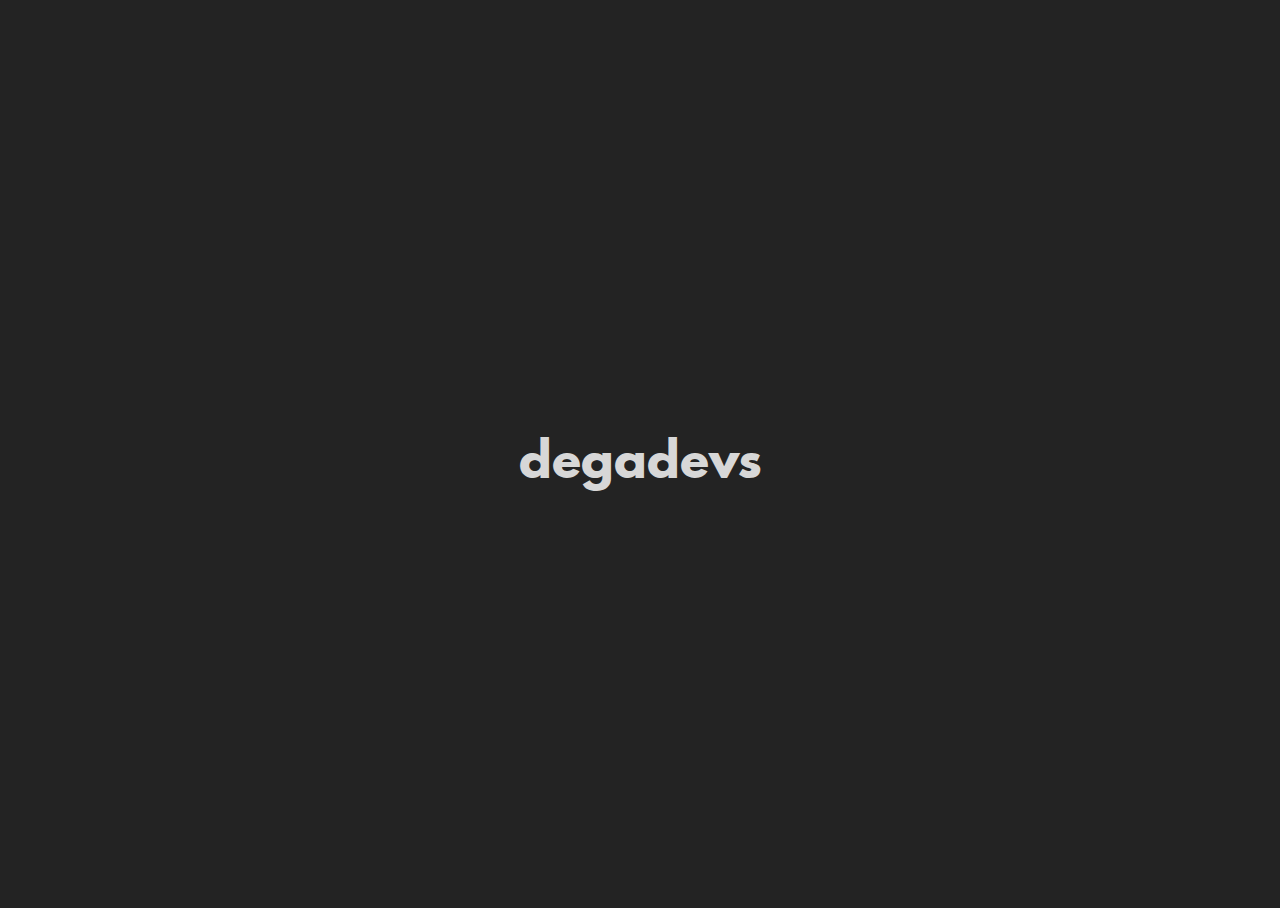
<file: index.html>
<!DOCTYPE html>
<html lang="en" dir="ltr">
  <head>
    <link rel="stylesheet" type="text/css" href="style.css">
    <meta charset="utf-8">
    <title>degadevs</title>
  </head>
  <body>
    <div class="container">
      <h2><a href="mailto:contact@degadevs.com">degadevs</a></h2>
    </div>
  </body>
</html>
</file>
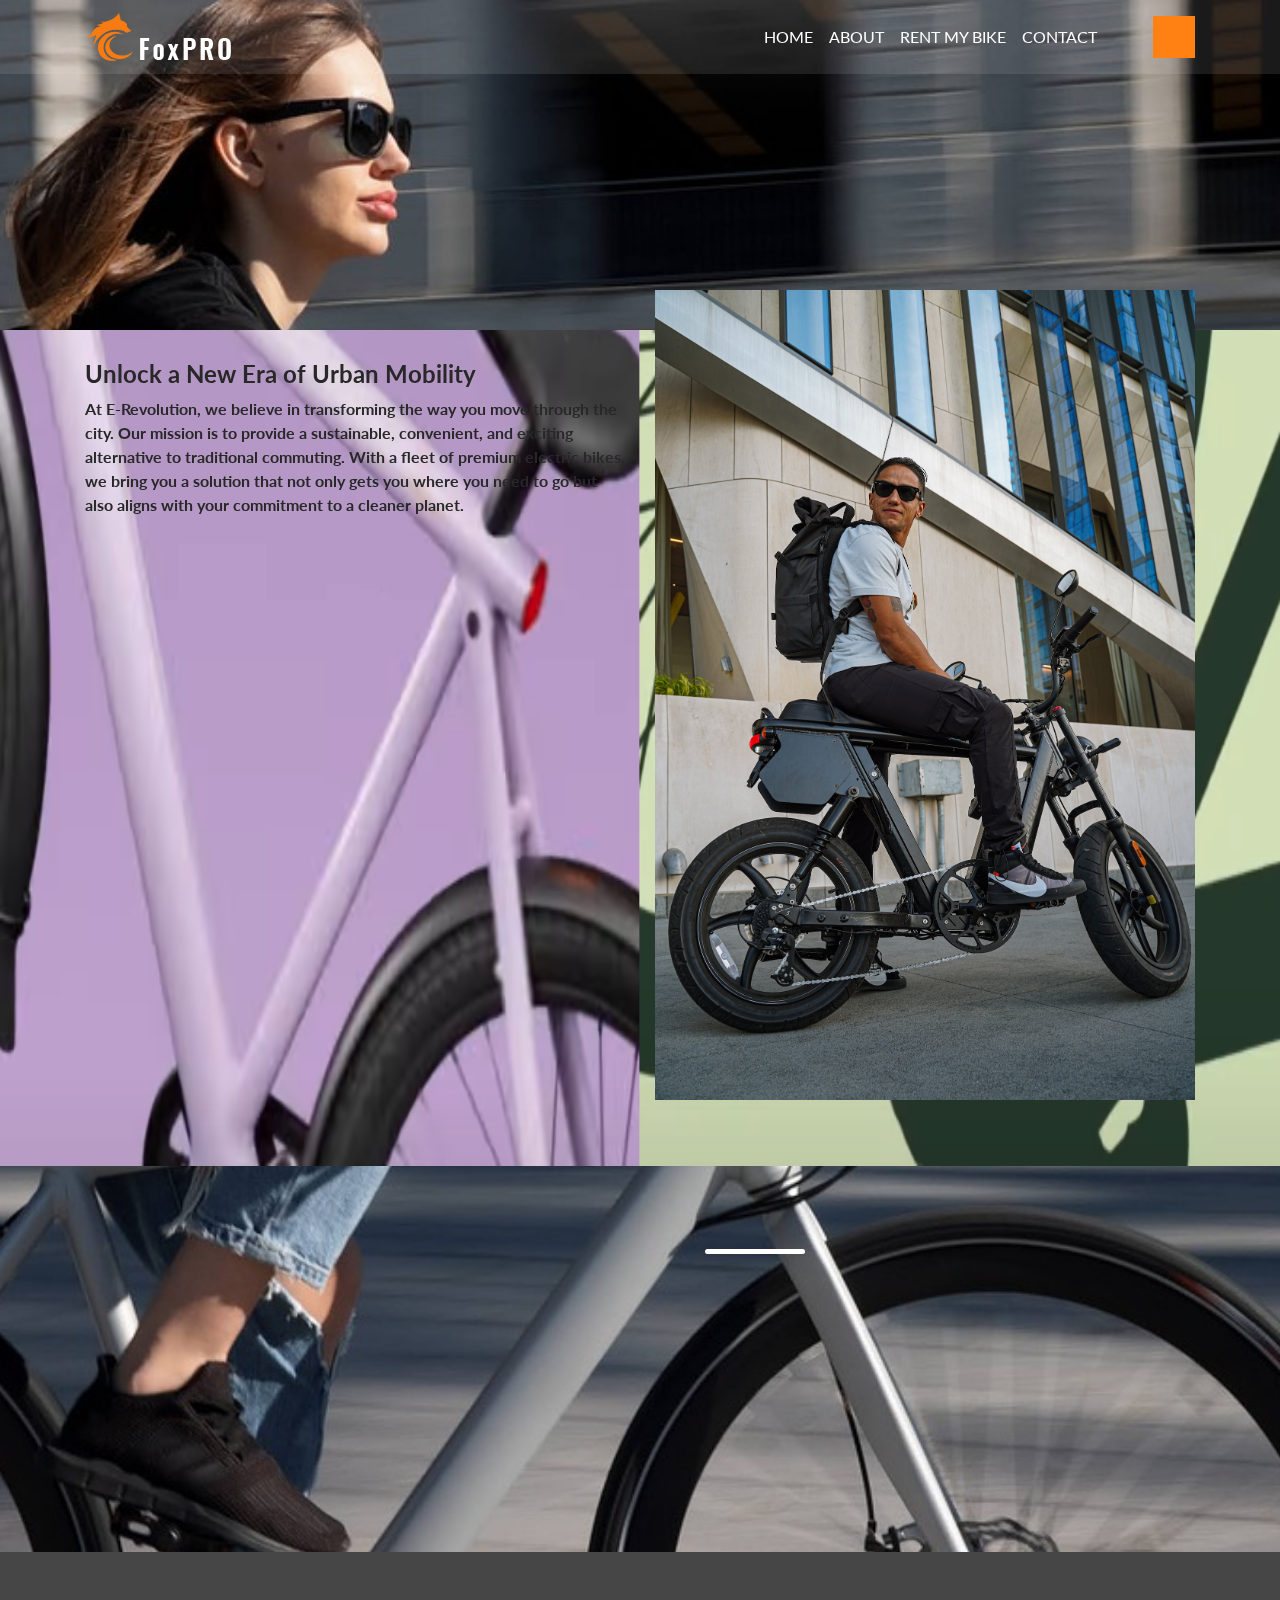
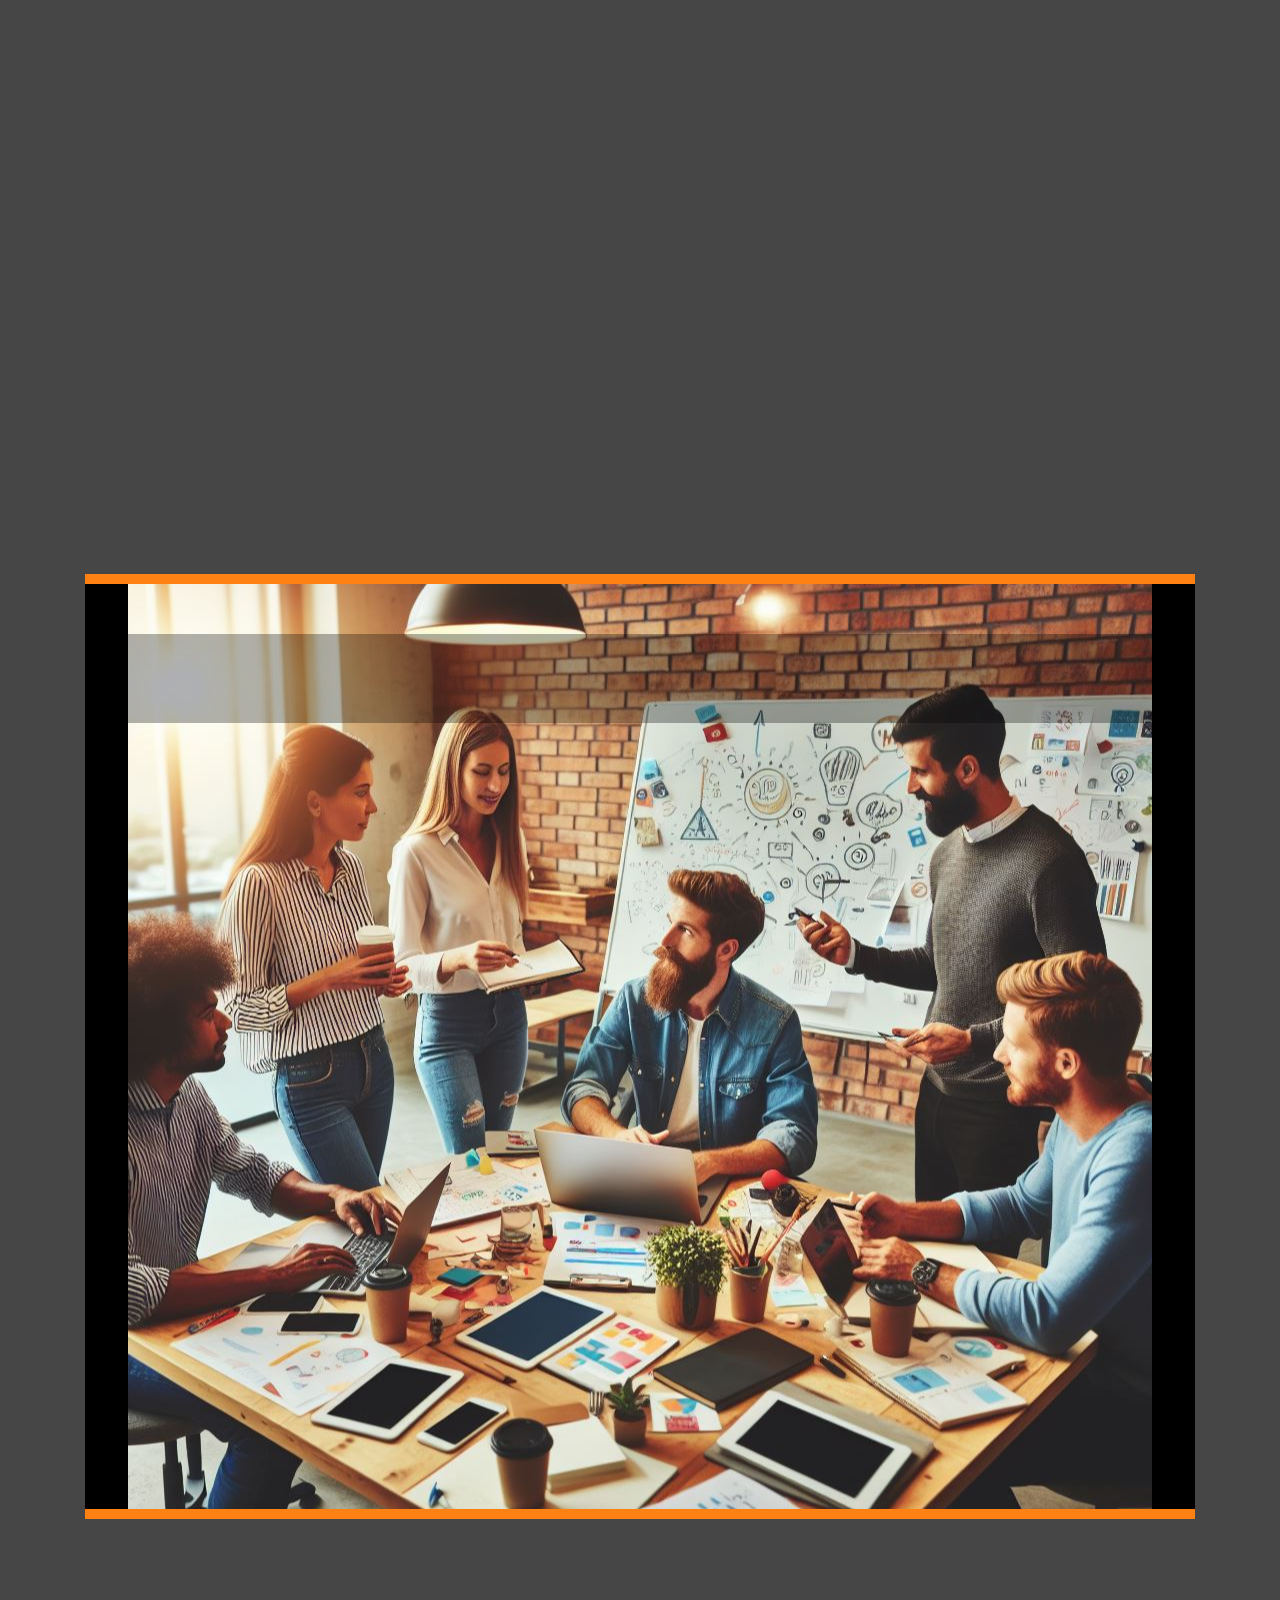
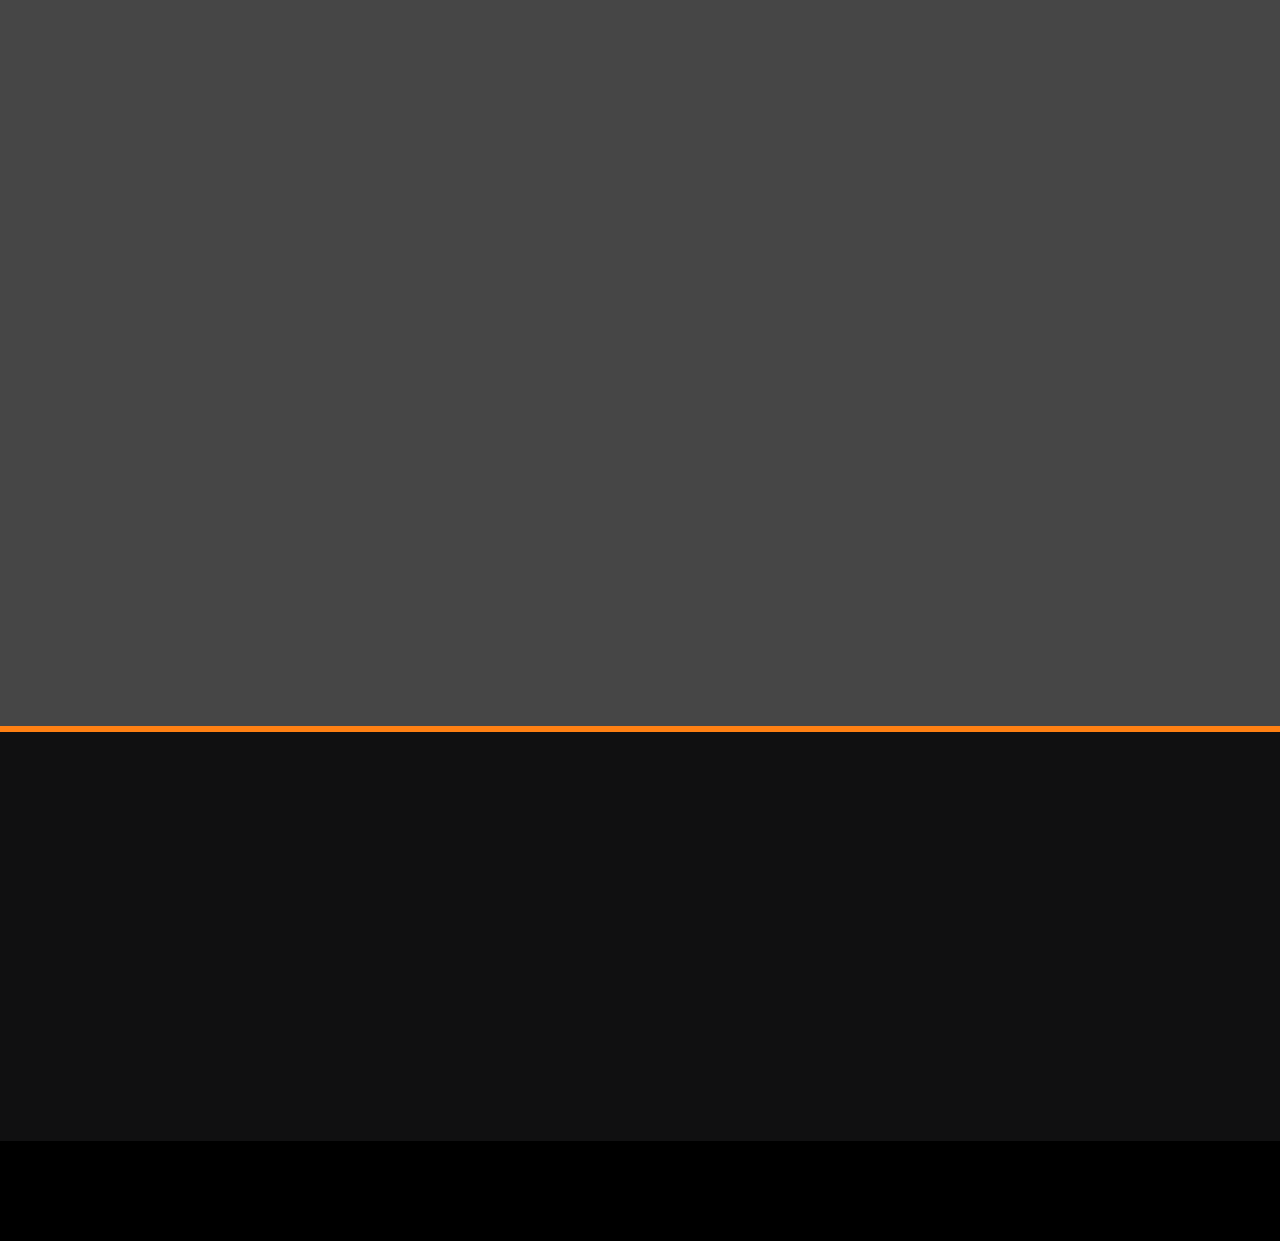
<file: fox/index.html>
<!doctype html>
<!--
	Fox by FreeHTML5.co
	Twitter: https://twitter.com/fh5co
	Facebook: https://fb.com/fh5co
	URL: https://freehtml5.co
-->
<html lang="en">
<head>
  <!-- Required meta tags -->
  <meta charset="utf-8">
  <meta name="viewport" content="width=device-width, initial-scale=1, shrink-to-fit=no">
  <title>Fox - Free One Page Template, Free Fitness HTML5 Template by FreeHTML5.co</title>

  <!-- Bootstrap CSS -->
  <link href="css/animate.css" rel="stylesheet">
  <link rel="stylesheet" href="css/bootstrap.min.css" type="text/css">
  <link href="https://fonts.googleapis.com/css?family=Lato:300,400,700" rel="stylesheet">
  <link rel="stylesheet" href="css/style.css">
</head>
<body>
<div class="container-fluid pl-0 pr-0 bg-img clearfix parallax-window2" data-parallax="scroll" data-image-src="images/banner2.jpg">
  <nav class="navbar navbar-expand-md navbar-dark">
    <div class="container"> 
      <!-- Brand --> 
      <a class="navbar-brand mr-auto" href="#"><img src="images/logo.png" alt="FoxPro" /></a> 
      
      <!-- Toggler/collapsibe Button -->
      <button class="navbar-toggler" type="button" data-toggle="collapse" data-target="#collapsibleNavbar"> <span class="navbar-toggler-icon"></span> </button>
      
      <!-- Navbar links -->
      <div class="collapse navbar-collapse" id="collapsibleNavbar">
        <ul class="navbar-nav ml-auto">
          <li class="nav-item"> <a class="nav-link" href="#">Home</a> </li>
          <li class="nav-item"> <a class="nav-link" href="#about-us">About</a> </li>
          <li class="nav-item"> <a class="nav-link" href="#">Rent my bike</a> </li>
          <li class="nav-item"> <a class="nav-link" href="#contact">Contact</a> </li>
        </ul>
        <ul class="navbar-nav ml-5">
          <li class="nav-item"> <a class="nav-link btn btn-danger" href="#">&nbsp;&nbsp;&nbsp;&nbsp;&nbsp;&nbsp;</a> </li>
        </ul>
      </div>
    </div>
  </nav>
  <div class="container">
    <div class="fh5co-banner-text-box">
      <!-- <div class="quote-box pl-5 pr-5 wow bounceInRight"> -->
        <!-- <h2> FREE TEMPLATE <br><span>BY FREEHTML5.CO</span> </h2> -->
      <!-- </div> -->
      <!-- <a href="#" class="btn text-uppercase btn-outline-danger btn-lg mr-3 mb-3 wow bounceInUp"> What's new</a> <a href="#" class="btn text-uppercase btn-outline-danger btn-lg mb-3 wow bounceInDown"> Courses</a> </div> -->
  </div>
</div>
<div class="container-fluid fh5co-network">
  <div class="container">
    <div class="row">
      <div class="col-md-6">
        <h4 class="wow bounceInUp">Unlock a New Era of Urban Mobility</h4>
        <h2 class="wow bounceInRight"></h2>
        <!-- <hr /> -->
        <h5 class="wow bounceInLeft"></h5>
        <p class="wow bounceInDown">At E-Revolution, we believe in transforming the way you move through the city. Our mission is to provide a sustainable, convenient, and exciting alternative to traditional commuting. With a fleet of premium electric bikes, we bring you a solution that not only gets you where you need to go but also aligns with your commitment to a cleaner planet.</p>
      </div>
      <div class="col-md-6">
        <figure class="wow bounceInDown"> <img src="images/about-img.jpg" alt="gym" class="img-fluid" /> </figure>
      </div>
    </div>
  </div>
</div>
<div id="about-us" class="container-fluid fh5co-about-us pl-0 pr-0 parallax-window" data-parallax="scroll" data-image-src="images/about-us-bg.jpg">
  <div class="container">
    <div class="col-sm-6 offset-sm-6">
      <h2 class="wow bounceInLeft" data-wow-delay=".25s">ABOUT US</h2>
      <hr/>
      <p class="wow bounceInRight" data-wow-delay=".25s">Meet the innovative minds fueling the VanMoof Share Locator experience - a dynamic team of cycling enthusiasts, tech-savvy individuals, and community builders who share a common passion for transforming the way people experience urban biking. Our team is a vibrant blend of talent, each contributing their unique skills to create a seamless, user-friendly platform that brings together VanMoof owners and riders in a collaborative sharing community.</p>
      <a class="btn btn-lg btn-outline-danger d-inline-block text-center mx-auto wow bounceInDown">Learn More</a> </div>
  </div>
</div>
<div class="container-fluid fh5co-content-box">
  <div class="container">
    <div class="row">
      <div class="col-md-5 pr-0"><img src="images/handshake.jpg" alt="gym" class="img-fluid wow bounceInLeft" /> </div>
      <div class="col-md-7 pl-0">
        <div class="wow bounceInRight" data-wow-delay=".25s">
          <div class="card-img-overlay">
            <p>Ensuring the seamless execution of bike sharing logistics falls into the capable hands of our operations and logistics experts. From developing efficient rental processes to overseeing the maintenance and cleanliness of the shared bikes, this team works tirelessly to guarantee a reliable and enjoyable experience for both bike owners and renters.</p>
          </div>
          <img src="images/gym-girls.jpg" alt="girls in gym" class="img-fluid" /> </div>
      </div>
    </div>
    <div class="row trainers pl-0 pr-0">
      <div class="col-12 bg-50">
        <div class="quote-box2 wow bounceInDown" data-wow-delay=".25s">
          <h2> Us </h2>
        </div>
      </div>
      <div class="col-md-6 pr-5 pl-5">
        <div class="card text-center wow bounceInLeft" data-wow-delay=".25s"> <img class="card-img-top rounded-circle img-fluid" src="images/founder2.jpg" alt="Card image">
          <div class="card-body mb-5">
            <h4 class="card-title">D. Turner</h4>
            <p class="card-text">
              D. Turner, a seasoned entrepreneur and co-founder of VanMoof Share Locator, is a strategic thinker with a passion for cycling. Having founded and led successful ventures in the tech and sharing economy sectors, David recognized the untapped potential in connecting VanMoof enthusiasts through a shared platform. His business prowess and understanding of market dynamics are crucial in shaping the platform's growth and expansion. David envisions VanMoof Share Locator as not just a bike-sharing service but a catalyst for a community-driven urban cycling movement.
            </p>
          </div>
        </div>
      </div>
      <div class="col-md-6 pl-5 pr-5">
        <div class="card text-center wow bounceInRight" data-wow-delay=".25s"> <img class="card-img-top rounded-circle img-fluid" src="images/founder3.jpg" alt="Card image">
          <div class="card-body mb-5">
            <h4 class="card-title">Mitchel</h4>
            <p class="card-text">James Mitchell, an innovative businessman and co-founder of VanMoof Share Locator, is the driving force behind the platform's tech integration and business innovation. With a background in launching and scaling technology startups, James saw an opportunity to redefine urban mobility through smart sharing solutions. His strategic vision and commitment to leveraging technology for positive change make him instrumental in creating a seamless and user-friendly experience on the VanMoof Share Locator platform. James envisions a future where the intersection of technology and cycling transforms the way people navigate and experience urban living.</p>
          </div>
        </div>
      </div>
    </div>
    <div class="row gallery">
      <div class="col-md-4">
        <div class="card">
          <div class="card-body mb-4 wow bounceInLeft" data-wow-delay=".25s">
            <h4 class="card-title">Cycling Enthusiasts</h4>
            <p class="card-text">Our team includes dedicated cycling enthusiasts who understand the joy and freedom that comes with riding a VanMoof bike. This passion drives our commitment to creating a platform that not only facilitates bike sharing but also enhances the overall cycling experience.</p>
          </div>
          <img class="card-img-top img-fluid wow bounceInRight" data-wow-delay=".25s" src="images/team1.jpg" alt="Card image"> </div>
      </div>
      <div class="col-md-4">
        <div class="card"> <img class="card-img-top img-fluid wow bounceInUp" data-wow-delay=".25s" src="images/team2.jpeg" alt="Card image">
          <div class="card-body mt-4 wow bounceInDown" data-wow-delay=".25s">
            <h4 class="card-title">Tech Wizards</h4>
            <p class="card-text">Behind the scenes, our tech wizards are the architects of the VanMoof Share Locator platform. Highly skilled in app development, real-time mapping, and secure peer-to-peer transactions, they ensure that our users have a smooth, reliable, and secure experience from registration to ride completion. </p>
          </div>
        </div>
      </div>
      <div class="col-md-4">
        <div class="card">
          <div class="card-body mb-4 wow bounceInRight" data-wow-delay=".25s">
            <h4 class="card-title">Customer Support Heroes</h4>
            <p class="card-text">Our dedicated customer support team is ready to assist users at every step. Whether it's helping with registration, resolving issues, or answering inquiries, these heroes are committed to providing prompt and effective support to ensure a positive experience for everyone in the VanMoof Share community. </p>
          </div>
          <img class="card-img-top img-fluid wow bounceInLeft" data-wow-delay=".25s" src="images/team3.jpeg" alt="Card image"> </div>
      </div>
    </div>
  </div>
</div>
<footer class="container-fluid">
  <div class="container">
    <div class="row">
      <div class="col-md-3 footer1 d-flex wow bounceInLeft" data-wow-delay=".25s">
        <div class="d-flex flex-wrap align-content-center"> <a href="#"><img src="images/logo.png" alt="logo" /></a>
          <p>Lorem ipsum dolor sit amet, consectetuer adipiscing elit. Aenean commodo
            dolor. Ae</p>
          <p>&copy; 2018 Foxpro. All rights reserved.<br> Design by <a href="https://freehtml5.co" target="_blank">FreeHTML5</a>.</p>
        </div>
      </div>
      <div class="col-md-6 footer2 wow bounceInUp" data-wow-delay=".25s" id="contact">
        <div class="form-box">
          <h4>CONTACT US</h4>
          <table class="table table-responsive d-table">
            <tr>
              <td><input type="text" class="form-control pl-0" placeholder="NAME" /></td>
              <td><input type="email" class="form-control pl-0" placeholder="EMAIL" /></td>
            </tr>
            <tr>
              <td colspan="2"></td>
            </tr>
            <tr>
              <td colspan="2"><input type="text" class="form-control pl-0" placeholder="ADDRESS" /></td>
            </tr>
            <tr>
              <td colspan="2"></td>
            </tr>
            <tr>
              <td colspan="2"><input type="text" class="form-control pl-0" placeholder="MESSAGES" /></td>
            </tr>
            <tr>
              <td colspan="2"></td>
            </tr>
            <tr>
              <td colspan="2" class="text-center pl-0"><button type="submit" class="btn btn-dark">SEND</button></td>
            </tr>
          </table>
        </div>
      </div>
      <div class="col-md-3 footer3 wow bounceInRight" data-wow-delay=".25s">
        <h5>ADDRESS</h5>
        <p>Lorem ipsum dolor sit 
          amet, consectetuer adipiscing elit.</p>
        <h5>PHONE</h5>
        <p>253232323232</p>
        <h5>EMAIL</h5>
        <p>email@example.com</p>
        <div class="social-links">
          <ul class="nav nav-item">
            <li><a href="https://www.facebook.com/fh5co" class="btn btn-secondary mr-1 mb-2"><img src="images/facebook.png" alt="facebook" /></a></li>
            <li><a href="#"  class="btn btn-secondary mr-1 ml-1 mb-2"><img src="images/facebook.png" alt="facebook" /></a></li>
            <li><a href="#"  class="btn btn-secondary mr-1 ml-1 mb-2"><img src="images/facebook.png" alt="facebook" /></a></li>
            <li><a href="#"  class="btn btn-secondary ml-1 mb-2"><img src="images/facebook.png" alt="facebook" /></a></li>
          </ul>
        </div>
      </div>
    </div>
  </div>
</footer>

<!-- Optional JavaScript --> 
<!-- jQuery first, then Bootstrap JS, ... -->

<script src="js/jquery.min.js"></script>
<script src="js/bootstrap.min.js"></script>
<script src="js/parallax.js"></script>
<script src="js/wow.js"></script>
<script src="js/main.js"></script>

</body>
</html>
</file>
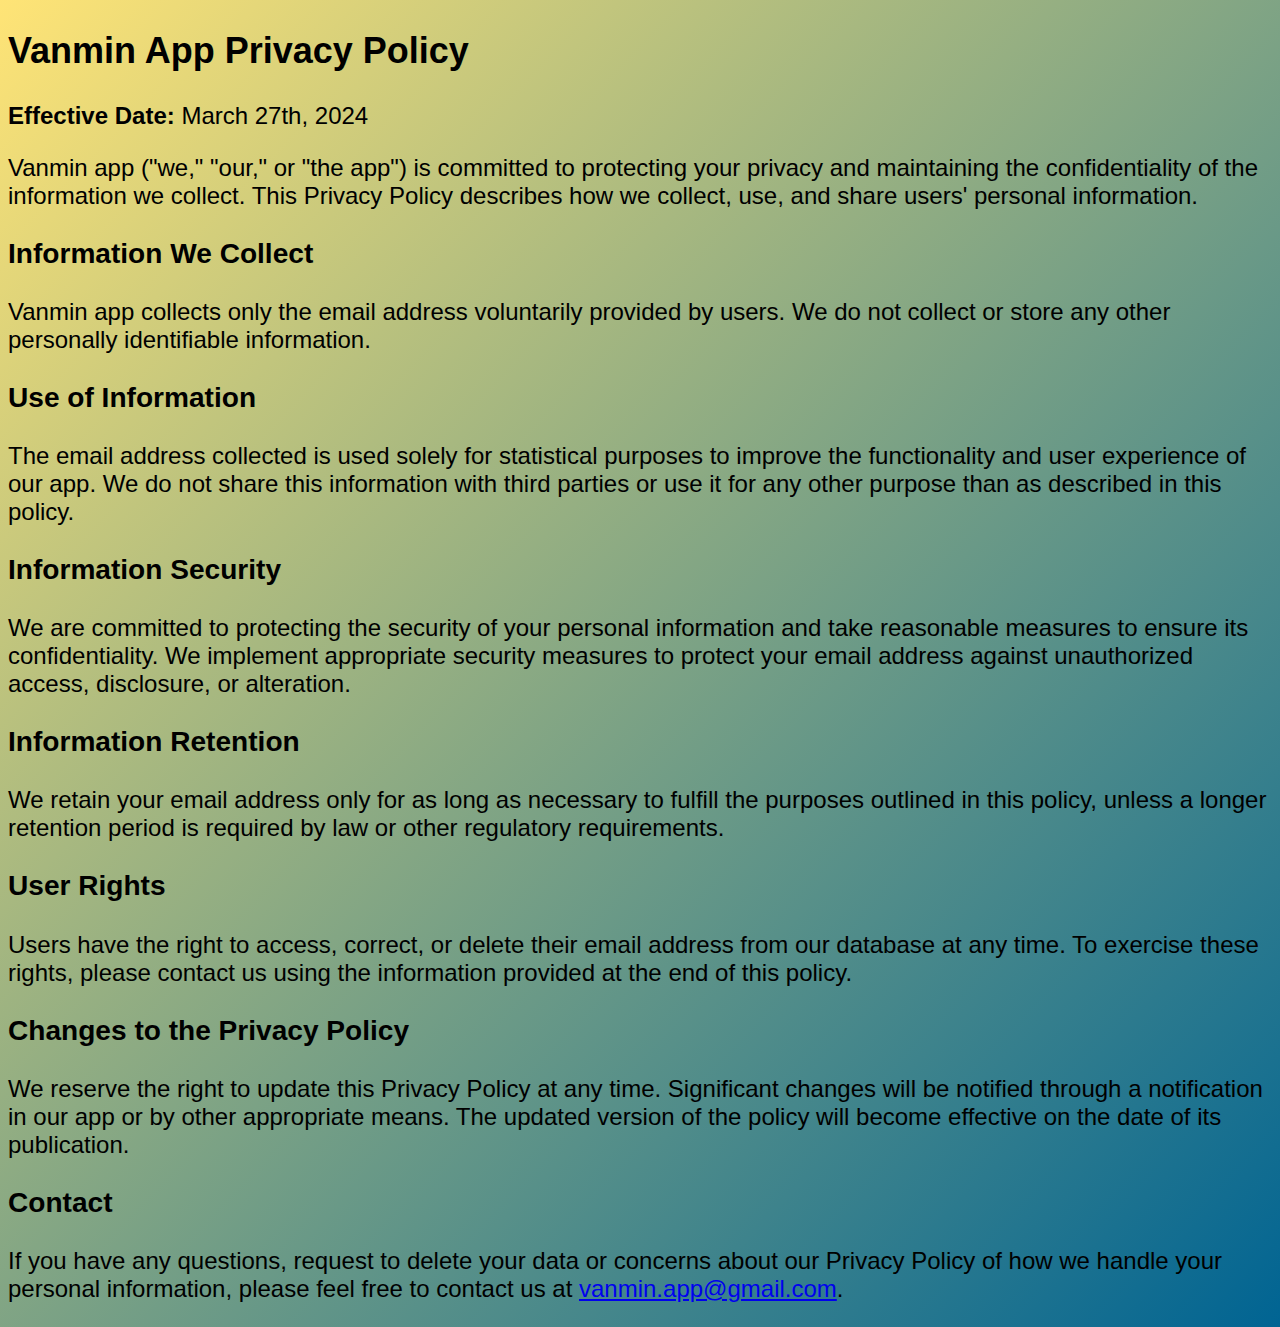
<file: vanmin/privacyPolicy.html>
<!DOCTYPE html>
<html lang="en">
<head>
    <meta charset="UTF-8">
    <meta name="viewport" content="width=device-width, initial-scale=1.0">
    <title>Vanmin App Privacy Policy</title>
    <link rel="stylesheet" href="style.css">
</head>
<body>
    <h2>Vanmin App Privacy Policy</h2>
    <p><strong>Effective Date:</strong> March 27th, 2024</p>
    <p>Vanmin app ("we," "our," or "the app") is committed to protecting your privacy and maintaining the confidentiality of the information we collect. This Privacy Policy describes how we collect, use, and share users' personal information.</p>
    
    <h3>Information We Collect</h3>
    <p>Vanmin app collects only the email address voluntarily provided by users. We do not collect or store any other personally identifiable information.</p>
    
    <h3>Use of Information</h3>
    <p>The email address collected is used solely for statistical purposes to improve the functionality and user experience of our app. We do not share this information with third parties or use it for any other purpose than as described in this policy.</p>
    
    <h3>Information Security</h3>
    <p>We are committed to protecting the security of your personal information and take reasonable measures to ensure its confidentiality. We implement appropriate security measures to protect your email address against unauthorized access, disclosure, or alteration.</p>
    
    <h3>Information Retention</h3>
    <p>We retain your email address only for as long as necessary to fulfill the purposes outlined in this policy, unless a longer retention period is required by law or other regulatory requirements.</p>
    
    <h3>User Rights</h3>
    <p>Users have the right to access, correct, or delete their email address from our database at any time. To exercise these rights, please contact us using the information provided at the end of this policy.</p>
    
    <h3>Changes to the Privacy Policy</h3>
    <p>We reserve the right to update this Privacy Policy at any time. Significant changes will be notified through a notification in our app or by other appropriate means. The updated version of the policy will become effective on the date of its publication.</p>
    
    <h3>Contact</h3>
    <p>If you have any questions, request to delete your data or concerns about our Privacy Policy of how we handle your personal information, please feel free to contact us at <a href="mailto:vanmin.app@gmail.com">vanmin.app@gmail.com</a>.</p>
</body>
</html>
</file>
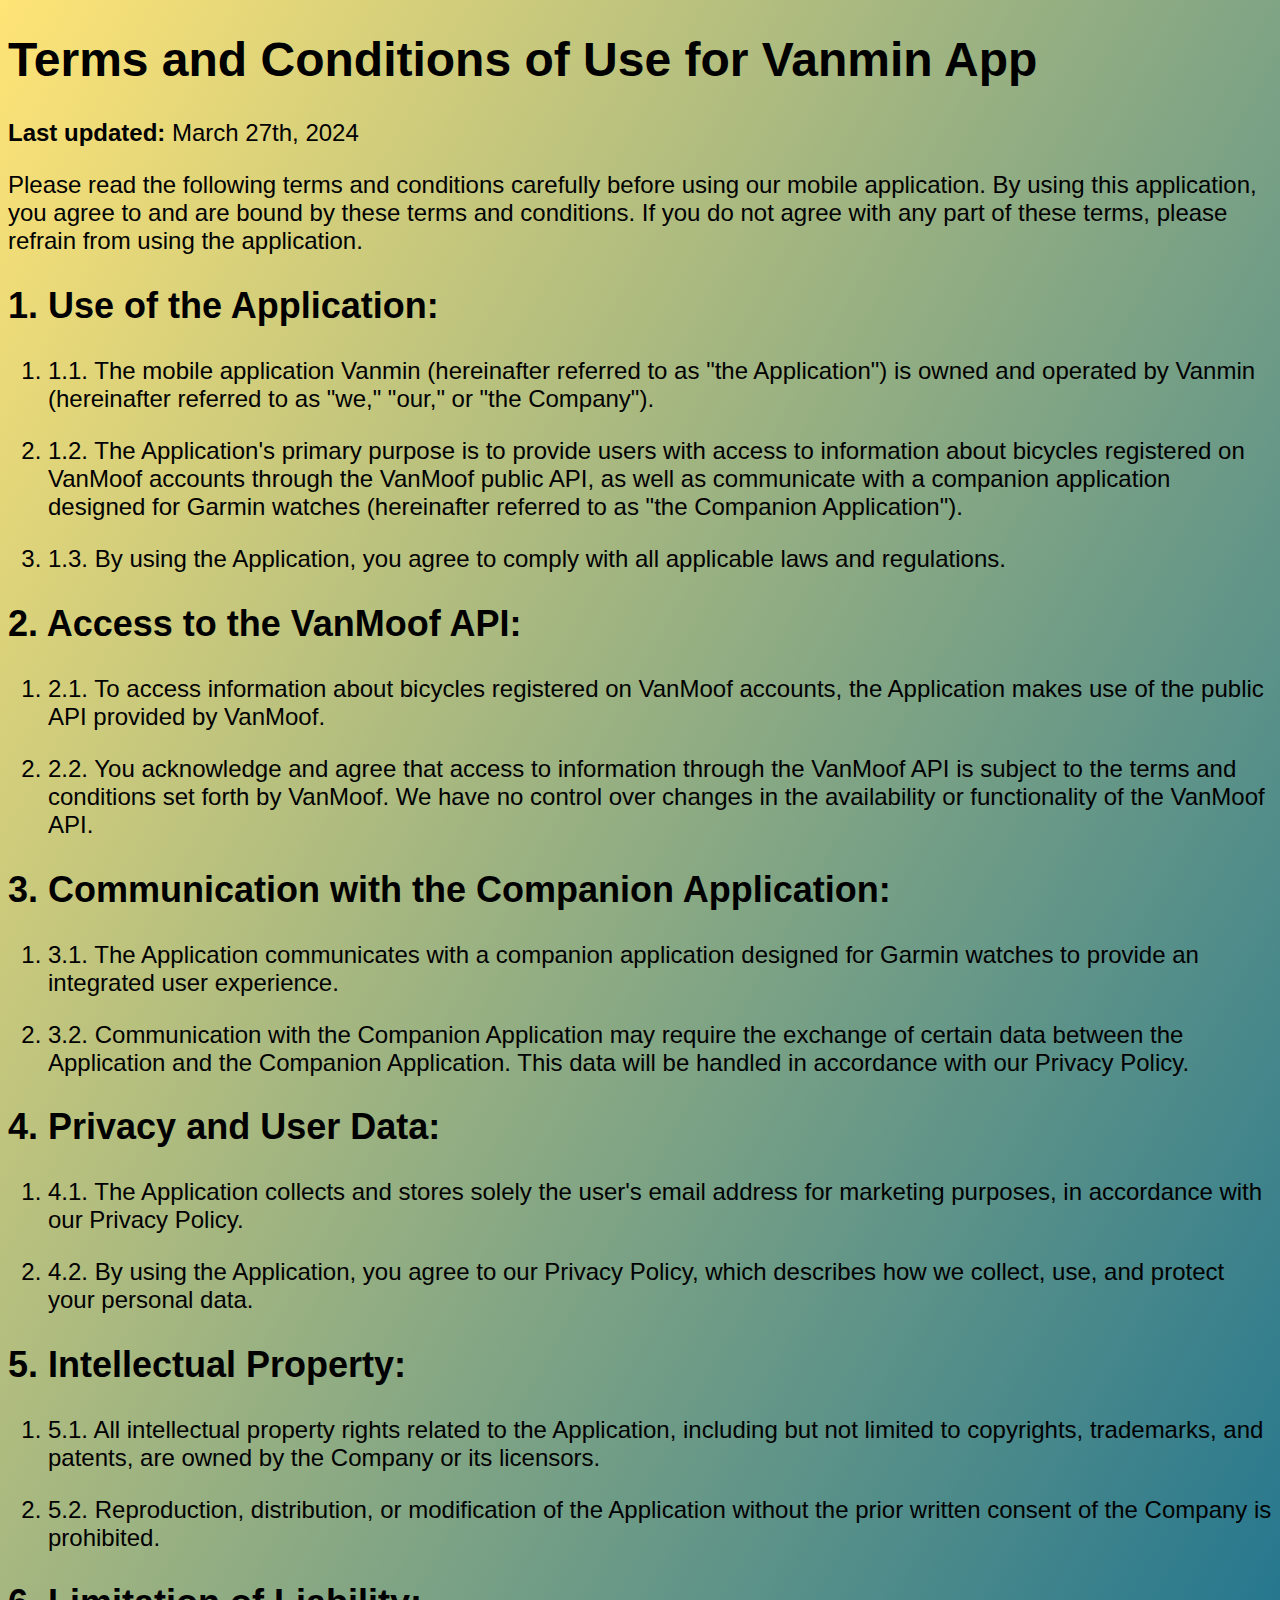
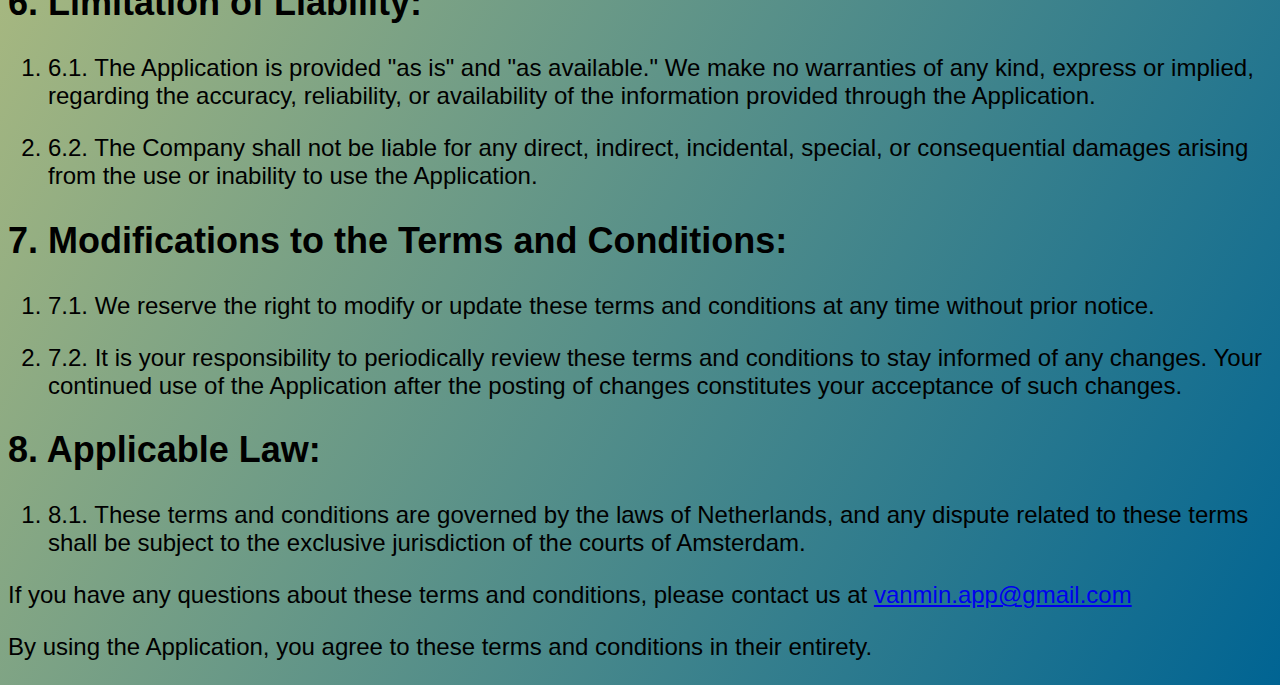
<file: vanmin/termsAndConditions.html>
<!DOCTYPE html>
<html lang="en">
<head>
    <meta charset="UTF-8">
    <meta name="viewport" content="width=device-width, initial-scale=1.0">
    <title>Terms and Conditions of Use for Vanmin App</title>
    <link rel="stylesheet" href="style.css"><link>

    <meta name="description" lang="nl" content="Descripción en español">
    <meta name="description" lang="en" content="Description in English">
    <meta name="description" lang="de" content="Description en français">
</head>
<body>
    <h1>Terms and Conditions of Use for Vanmin App</h1>
    
    <p><strong>Last updated:</strong> March 27th, 2024</p>
    
    <p>Please read the following terms and conditions carefully before using our mobile application. By using this application, you agree to and are bound by these terms and conditions. If you do not agree with any part of these terms, please refrain from using the application.</p>
    
    <h2>1. Use of the Application:</h2>
    <ol>
       <li>
          <p>1.1. The mobile application Vanmin (hereinafter referred to as "the Application") is owned and operated by Vanmin (hereinafter referred to as "we," "our," or "the Company").</p>
       </li>
       <li>
          <p>1.2. The Application's primary purpose is to provide users with access to information about bicycles registered on VanMoof accounts through the VanMoof public API, as well as communicate with a companion application designed for Garmin watches (hereinafter referred to as "the Companion Application").</p>
       </li>
       <li>
          <p>1.3. By using the Application, you agree to comply with all applicable laws and regulations.</p>
       </li>
    </ol>
    
    <h2>2. Access to the VanMoof API:</h2>
    <ol>
       <li>
          <p>2.1. To access information about bicycles registered on VanMoof accounts, the Application makes use of the public API provided by VanMoof.</p>
       </li>
       <li>
          <p>2.2. You acknowledge and agree that access to information through the VanMoof API is subject to the terms and conditions set forth by VanMoof. We have no control over changes in the availability or functionality of the VanMoof API.</p>
       </li>
    </ol>
    
    <h2>3. Communication with the Companion Application:</h2>
    <ol>
       <li>
          <p>3.1. The Application communicates with a companion application designed for Garmin watches to provide an integrated user experience.</p>
       </li>
       <li>
          <p>3.2. Communication with the Companion Application may require the exchange of certain data between the Application and the Companion Application. This data will be handled in accordance with our Privacy Policy.</p>
       </li>
    </ol>
    
    <h2>4. Privacy and User Data:</h2>
    <ol>
       <li>
          <p>4.1. The Application collects and stores solely the user's email address for marketing purposes, in accordance with our Privacy Policy.</p>
       </li>
       <li>
          <p>4.2. By using the Application, you agree to our Privacy Policy, which describes how we collect, use, and protect your personal data.</p>
       </li>
    </ol>
    
    <h2>5. Intellectual Property:</h2>
    <ol>
       <li>
          <p>5.1. All intellectual property rights related to the Application, including but not limited to copyrights, trademarks, and patents, are owned by the Company or its licensors.</p>
       </li>
       <li>
          <p>5.2. Reproduction, distribution, or modification of the Application without the prior written consent of the Company is prohibited.</p>
       </li>
    </ol>
    
    <h2>6. Limitation of Liability:</h2>
    <ol>
       <li>
          <p>6.1. The Application is provided "as is" and "as available." We make no warranties of any kind, express or implied, regarding the accuracy, reliability, or availability of the information provided through the Application.</p>
       </li>
       <li>
          <p>6.2. The Company shall not be liable for any direct, indirect, incidental, special, or consequential damages arising from the use or inability to use the Application.</p>
       </li>
    </ol>
    
    <h2>7. Modifications to the Terms and Conditions:</h2>
    <ol>
       <li>
          <p>7.1. We reserve the right to modify or update these terms and conditions at any time without prior notice.</p>
       </li>
       <li>
          <p>7.2. It is your responsibility to periodically review these terms and conditions to stay informed of any changes. Your continued use of the Application after the posting of changes constitutes your acceptance of such changes.</p>
       </li>
    </ol>
    
    <h2>8. Applicable Law:</h2>
    <ol>
       <li>
          <p>8.1. These terms and conditions are governed by the laws of Netherlands, and any dispute related to these terms shall be subject to the exclusive jurisdiction of the courts of Amsterdam.</p>
       </li>
    </ol>
    
    <p>If you have any questions about these terms and conditions, please contact us at <a href="mailto:vanmin.app@gmail.com">vanmin.app@gmail.com</a></p>
    
    <p>By using the Application, you agree to these terms and conditions in their entirety.</p>
    
    </body>
</html>
</file>
<file: style.css>
@font-face {
    font-family: 'league_spartanbold';
    src: url('leaguespartan-bold-webfont.woff2') format('woff2'),
         url('leaguespartan-bold-webfont.woff') format('woff');
    font-weight: normal;
    font-style: normal;
}

html, body, .container {
    height: 100%;
    background-color:#232323;
}

h2{
  color:#D7D7D7;
}
a {
  color:inherit;
  text-decoration: none;
 }
.container {
    font-family: 'league_spartanbold';
    display: flex;
    align-items: center;
    justify-content: center;
    font-size: xx-large;
}
</file>
<file: fox/css/style.css>
/*
 * Fox by FreeHTML5.co
 * Twitter: https://twitter.com/fh5co
 * Facebook: https://fb.com/fh5co
 * URL: https://freehtml5.co
 */

body {
  font-family: 'Lato', sans-serif;
  overflow: hidden;
  overflow-y: scroll;
  background-color: #000;
}
body .bg-img {
  background-repeat: no-repeat;
  background-position: center;
  padding-bottom: 100px;
}
body nav {
  background: rgba(255, 255, 255, 0.1);
}
body nav .navbar-nav a {
  font-size: 16px;
  text-transform: uppercase;
  color: #fff !important;
  transition: all 0.3s;
  -webkit-transition: all 0.3s;
  -ms-transition: all 0.3s;
  -o-transition: all 0.3s;
}
body nav .navbar-nav a:hover {
  color: #ff8013 !important;
}
body nav .navbar-nav .btn-danger {
  background: #ff8013;
  border-color: #ff8013;
  border-radius: 0;
}
body nav .navbar-nav .btn-danger:hover {
  background: #df6700;
  border-color: #df6700;
}

a, a:hover {
  color: #ff8013;
}

.fh5co-banner-text-box {
  position: relative;
  max-height: 120px;
  display: inline-block;
  margin-top: 250px;
}
.fh5co-banner-text-box .quote-box {
  max-width: 455px;
  padding: 20px 0;
}
.fh5co-banner-text-box .quote-box h2 {
  font-family: 'Lato', sans-serif;
  font-weight: 700;
  color: #fff;
  font-size: 40px;
}
.fh5co-banner-text-box .quote-box h2 span {
  color: #ff8013;
  font-size: 34px;
}
.fh5co-banner-text-box .quote-box::before {
  content: "";
  position: absolute;
  height: 38px;
  width: 38px;
  left: 0;
  top: 0;
  background: url("../images/right-quote.png");
  background-repeat: no-repeat;
}
.fh5co-banner-text-box .quote-box::after {
  content: "";
  position: absolute;
  height: 38px;
  width: 38px;
  background: url("../images/left-quote.png");
  background-repeat: no-repeat;
  right: 0;
  bottom: 0;
}
.fh5co-banner-text-box a {
  color: #fff;
  border-color: #4e2b0d;
  border-radius: 0;
  min-width: 150px;
}
.fh5co-banner-text-box a:hover {
  background: transparent;
  border-color: gray;
  color: #ff8013;
}

.fh5co-network, .fh5co-about-us {
  background: url("../images/about-bg.jpg");
  background-repeat: no-repeat;
  background-position: center;
  background-size: 100% 100%;
  padding: 50px 0;
  padding-top: 30px;
}
.fh5co-network figure, .fh5co-about-us figure {
  margin-top: -70px !important;
}
.fh5co-network h2, .fh5co-about-us h2 {
  color: #ff8013;
  font-family: 'Lato', sans-serif;
  font-weight: 700;
  font-size: 40px;
  margin-bottom: 0;
}
.fh5co-network h4, .fh5co-about-us h4, .fh5co-network h5, .fh5co-about-us h5, .fh5co-network p, .fh5co-about-us p {
  color: #282828;
  font-family: 'Lato', sans-serif;
  font-weight: 700;
}
.fh5co-network hr, .fh5co-about-us hr {
  border-color: #ff8013;
  border-width: 5px;
  max-width: 100px;
  margin-left: 0;
  border-radius: 5px;
}
.fh5co-network figure, .fh5co-about-us figure {
  text-align: center;
}

.fh5co-about-us {
  background: transparent;
  background-repeat: no-repeat;
  background-size: contain;
  background-position: center;
}
.fh5co-about-us p {
  color: #fff;
  font-family: 'Lato', sans-serif;
  font-weight: normal;
}
.fh5co-about-us hr {
  border-color: #fff;
  margin-left: 50px;
  margin-top: 5px;
}
.fh5co-about-us a {
  color: #fff !important;
  border-color: #4e2b0d;
  border-radius: 0;
  min-width: 150px;
}
.fh5co-about-us a:hover {
  background: transparent;
  border-color: gray;
  color: #ff8013;
}

.fh5co-content-box {
  background: #464646;
  padding-bottom: 100px;
}
.fh5co-content-box .pr-0 img {
  margin-top: -128px;
}
.fh5co-content-box img {
  width: 100%;
}
.fh5co-content-box .card-img-overlay {
  color: #fff;
  text-align: center;
  top: 35%;
}
.fh5co-content-box .trainers {
  position: relative;
  padding: 50px 0;
  margin: 70px 0;
  background: url("../images/founders.jpg");
  background-repeat: no-repeat;
  background-position: center;
  background-color: #000;
}
.fh5co-content-box .trainers .bg-50 {
  background: rgba(0, 0, 0, 0.3);
}
.fh5co-content-box .trainers .card {
  border: none;
  background: transparent;
}
.fh5co-content-box .trainers .card img {
  max-width: 250px;
  margin: 0 auto;
  max-height: 250px;
}
.fh5co-content-box .trainers .card .card-body {
  background: #ccc;
  border-radius: 15px;
  padding: 30px 20px;
  margin-top: 30px;
  padding-bottom: 50px;
}
.fh5co-content-box .trainers .card .card-body::before {
  content: "";
  position: absolute;
  border: 20px solid #ccc;
  border-color: transparent transparent #ccc transparent;
  margin-top: -70px;
  text-align: center;
  margin-left: -15px;
}
.fh5co-content-box .trainers .quote-box2 {
  color: #fff;
  max-width: 250px;
  position: relative;
  text-align: center;
  margin: auto;
  margin-bottom: 50px;
}
.fh5co-content-box .trainers .quote-box2::before {
  content: "";
  position: absolute;
  height: 20px;
  width: 20px;
  left: 0;
  top: -10px;
  background: url("../images/right-quote-white.png");
  background-repeat: no-repeat;
  background-size: 100% 100%;
}
.fh5co-content-box .trainers .quote-box2::after {
  content: "";
  position: absolute;
  height: 20px;
  width: 20px;
  background: url("../images/left-quote-white.png");
  background-repeat: no-repeat;
  right: 0;
  bottom: -10px;
  background-size: 100% 100%;
}
.fh5co-content-box .trainers::before, .fh5co-content-box .trainers::after {
  content: "";
  position: absolute;
  border: 5px solid #ff8013;
  width: 100%;
  top: -10px;
}
.fh5co-content-box .trainers::before {
  bottom: -10px;
  top: auto;
}
.fh5co-content-box .gallery .card {
  border: none;
  background: transparent;
}
.fh5co-content-box .gallery .card img {
  border-radius: 0;
  max-height: 580px;
}
.fh5co-content-box .gallery .card .card-body {
  background: #ff8013;
}
.fh5co-content-box .gallery .card .card-body h4 {
  color: #fff;
}
.fh5co-content-box .gallery .card .card-body p {
  font-family: 'Lato', sans-serif;
  font-weight: 700;
}

footer {
  background: #101011;
  color: #fff;
}
footer .footer1 p {
  margin-top: 30px;
}
footer .footer2 h4 {
  color: #ff8013;
  font-family: 'Lato', sans-serif;
  font-weight: 700;
  text-align: center;
  margin: 20px auto;
}
footer .footer2 .form-box {
  background: #fff;
  padding: 20px 30px;
  margin-top: -30px;
}
footer .footer2 input[type='text'], footer .footer2 input[type='email'] {
  background: transparent;
  border-radius: 0;
  border: none;
  border-bottom: 2px solid #000;
}
footer .footer2 input[type='text']:focus, footer .footer2 input[type='email']:focus {
  box-shadow: none;
  border-color: #ff8013;
}
footer .footer2 .btn {
  min-width: 150px;
  border-radius: 0;
}
footer .footer2 ::-webkit-input-placeholder {
  /* Chrome/Opera/Safari */
  color: #262626;
}
footer .footer2 ::-moz-placeholder {
  /* Firefox 19+ */
  color: #262626;
}
footer .footer2 :-ms-input-placeholder {
  /* IE 10+ */
  color: #262626;
}
footer .footer2 :-moz-placeholder {
  /* Firefox 18- */
  color: #262626;
}
footer .footer3 {
  padding-top: 50px;
}
footer .footer3 a {
  background: #fff;
  border-radius: 50%;
  height: 40px;
  width: 40px;
  padding: 0;
  padding-top: 5px;
}
footer .footer3 a:hover {
  background: #ff8013;
}
footer .footer3 .nav-item li {
  margin: 0 5px;
}
footer .table td, footer .table th {
  border: none;
}

footer::before {
  content: "";
  position: absolute;
  border: 3px solid #ff8013;
  width: 100%;
  left: 0;
}

@media (max-width: 1199px) {
  .fh5co-content-box .pr-0 img {
    margin-top: -107px;
  }
}
@media (max-width: 991px) {
  .fh5co-content-box .pr-0 img {
    margin-top: -78px;
  }
  .fh5co-content-box .card-img-overlay {
    top: 20%;
  }
}
@media (max-width: 767px) {
  body nav .navbar-nav {
    margin-left: 0 !important;
    max-width: 50px;
  }

  .fh5co-network figure, .fh5co-about-us figure {
    margin-top: 0 !important;
  }

  .fh5co-content-box .pr-0 img {
    margin: 20px auto;
  }
  .fh5co-content-box .col-md-5 {
    padding: 0 !important;
  }
  .fh5co-content-box .col-md-7 {
    padding: 0 !important;
  }

  .gallery .card {
    margin-bottom: 25px;
  }

  .footer1 {
    min-height: 150px;
  }

  .footer2 .form-box {
    margin-top: 0 !important;
  }
}
</file>
<file: vanmin/style.css>
/* style.css */
body {
    background: linear-gradient(to bottom right, rgba(255, 228, 118, 1), rgba(0, 100, 147, 1));
    min-height: 100vh;
    color: black;
    font-family: Arial, sans-serif;
    font-size: 24px;
  }
</file>
